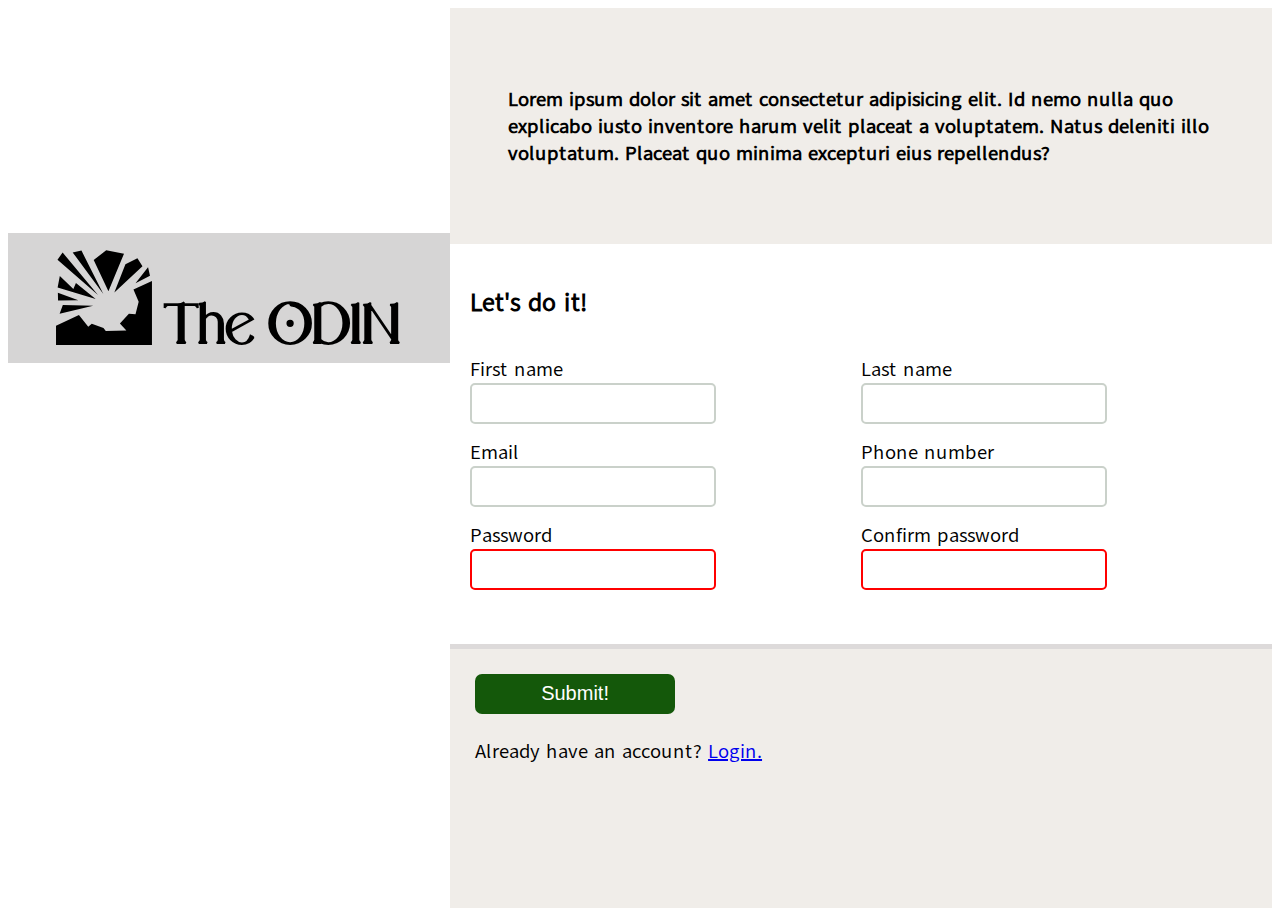
<file: index.html>
<!DOCTYPE html>
<html lang="en">
  <head>
    <meta charset="UTF-8" />
    <meta name="viewport" content="width=device-width, initial-scale=1.0" />
    <meta http-equiv="X-UA-Compatible" content="ie=edge" />
    <title>Sign Up</title>
    <link rel="stylesheet" href="style.css" />
  </head>
  <body>
    <div class="container">
      <div class="logo-wrapper">
        <div class="logo-bg"></div>
        <h1><img src="./assets/svg/logo.svg" height="100px" />The ODIN</h1>
      </div>
      <div class="signin-wrapper">
        <p class="description">
          Lorem ipsum dolor sit amet consectetur adipisicing elit. Id nemo nulla
          quo explicabo iusto inventore harum velit placeat a voluptatem. Natus
          deleniti illo voluptatum. Placeat quo minima excepturi eius
          repellendus?
        </p>
        <form action="/sign-up">
          <h2>Let's do it!</h2>
          <section>
            <label for="first-name">First name</label>
            <label for="last-name">Last name</label>
            <input type="text" name="first-name" id="first-name" />
            <input type="text" name="last-name" id="last-name" />
          </section>
          <section>
            <label for="email">Email</label>
            <label for="phone-number">Phone number</label>
            <input type="email" name="email" id="email" />
            <input type="number" name="phone-number" id="phone-number" />
          </section>
          <section>
            <label for="password">Password</label>
            <label for="confirm-password">Confirm password</label>
            <input type="password" name="password" required id="password" />
            <input
              type="password"
              name="-confirm-password"
              required
              id="confirm-password"
            />
          </section>
        </form>
        <button type="submit">Submit!</button>
        <p class="login-opt">
          Already have an account?
          <a href="/login">Login.</a>
        </p>
      </div>
    </div>
    <footer>
      <p></p>
    </footer>
  </body>
</html>
</file>
<file: style.css>
@font-face {
  font-family: "Nordic";
  src: url("./assets/fonts/Adhiguno-Regular.otf") format("truetype");
}
@font-face {
  font-family: "Aktab";
  src: url(./assets/fonts/Akatab-Regular.ttf);
}
.container {
  display: flex;
  flex-direction: row;
}

.logo-wrapper {
  height: 100vh;
  width: 35vw;
  background-image: url("https://images.unsplash.com/photo-1726013646985-ef31b9471032?q=80&w=1887&auto=format&fit=crop&ixlib=rb-4.0.3&ixid=M3wxMjA3fDB8MHxwaG90by1wYWdlfHx8fGVufDB8fHx8fA%3D%3D");
  background-size: cover;
  font-family: "Nordic", sans-serif;
}
.signin-wrapper {
  height: 100vh;
  width: calc(100vw - 35vw);
  display: flex;
  flex-direction: column;
  background-color: rgb(240, 237, 233);
  font-family: "Aktab", sans-serif;
}
.logo-bg {
  position: relative;
  top: 25vh;
  bottom: auto;
  width: 100%;
  background-color: rgb(119, 116, 116);
  opacity: 0.3;
  height: 130px;
}
h1 {
  position: absolute;
  top: 22.5vh;
  left: 5%;
  font-size: 60px;
}
h2 {
  font-size: 25px;
}
.description {
  font-size: 20px;
  font-weight: bolder;
  padding: 7%;
}
img {
  position: relative;
  top: 4px;
  right: 10px;
}
form {
  background-color: white;
  border-bottom: 5px solid rgb(221, 218, 218);
  height: 40vh;
  padding: 20px;
  display: flex;
  flex-direction: column;
  justify-content: start;
  gap: 15px;
}
section {
  display: grid;
  grid-template-columns: auto auto;
  grid-template-rows: auto auto;
}
input {
  width: 60%;
  height: 35px;
  border: 2px solid rgb(202, 209, 202);
  border-radius: 5px;
  font-size: 18px;
  padding-left: 5px;
}
label {
  font-size: 20px;
  font-weight: 500;
}
input:invalid {
  border: 2px solid red;
}
.login-opt {
  font-size: 20px;
  margin-left: 3%;
  margin-top: 0;
}
button {
  margin: 3%;
  height: 40px;
  border: none;
  border-radius: 7px;
  background-color: rgb(20, 88, 10);
  color: white;
  font-size: 20px;
  width: 200px;
}
</file>
